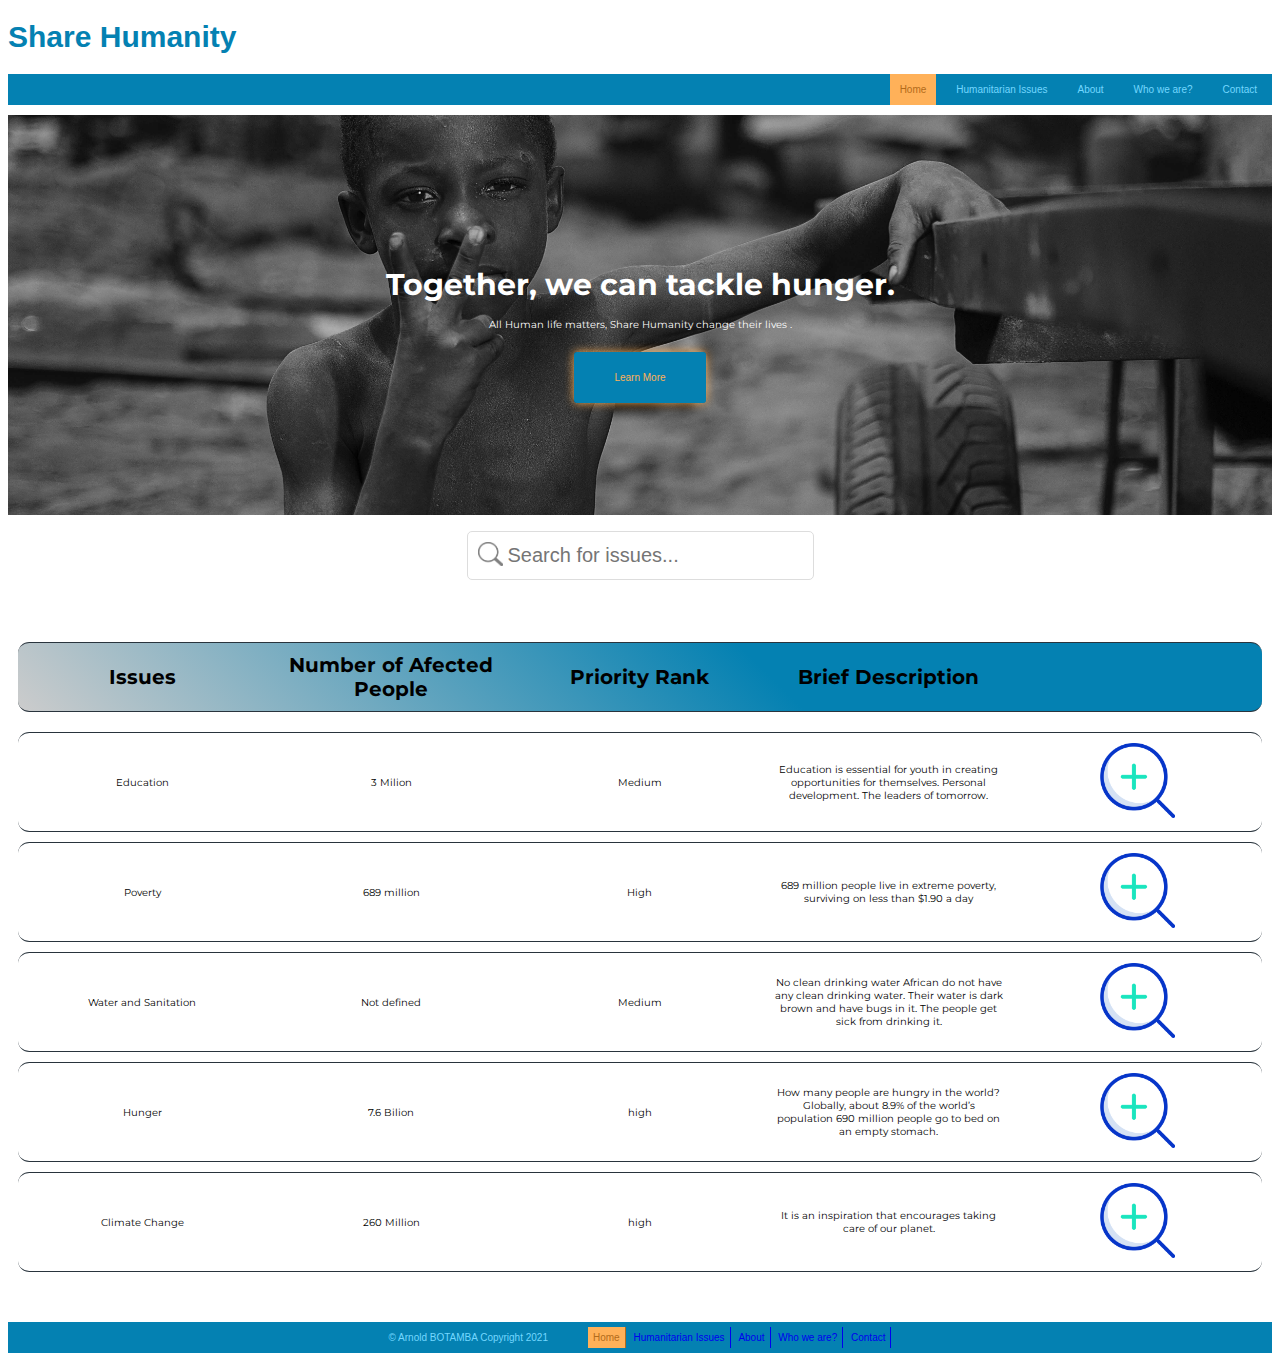
<file: index.html>
<!DOCTYPE html>
<html lang="en">
<head>
    <meta charset="UTF-8">
    <meta http-equiv="X-UA-Compatible" content="IE=edge">
    <meta name="viewport" content="width=device-width, initial-scale=1.0">
    <title>Share Humanity</title>
    <link rel="stylesheet" href="assets/css/page1.css">
    
</head>
<body>
  <a href="index.html">
    <h1 id="logo">Share Humanity</h1>
  </a>
  <nav>
    <ul>
        <a href="index.html"><li id="first" class="active">Home</li></a>
        <a href="global_issues.html"><li>Humanitarian Issues</li></a>
        <a href="#"><li>About</li></a>
        <a href="#"><li>Who we are?</li></a>
        <a href="#"><li id="last">Contact</li></a>
      </ul>
    </ul>
  </nav>
  <div class="banner">
    <h1>Together, we can tackle hunger.</h1>
    <p i>All Human life matters, Share Humanity change their lives .</p>
    <div class="bannerBtn">
      <a href="global_issues.html">Learn More</a>  
    </div>
  </div>

  <div class="flex-container">
    <div class="container">
      <input type="text" id="myInput" onkeyup="searchFilter()" placeholder="Search for issues..." title="Type in a name of a Humanitarian Issue">
    </div>
  </div>

  <div class="flex-grid" id="flex-grid"></div>

  <footer>
    <p>&copy; Arnold BOTAMBA Copyright 2021</p>
    <ul>
      <a href="index.html"><li id="first" class="active">Home</li></a>
      <a href="global_issues.html"><li>Humanitarian Issues</li></a>
      <a href="#"><li>About</li></a>
      <a href="#"><li>Who we are?</li></a>
      <a href="#"><li id="last">Contact</li></a>
    </ul>
  </footer>
  <script src="assets/js/app.js"></script>
</body>
</html>
</file>
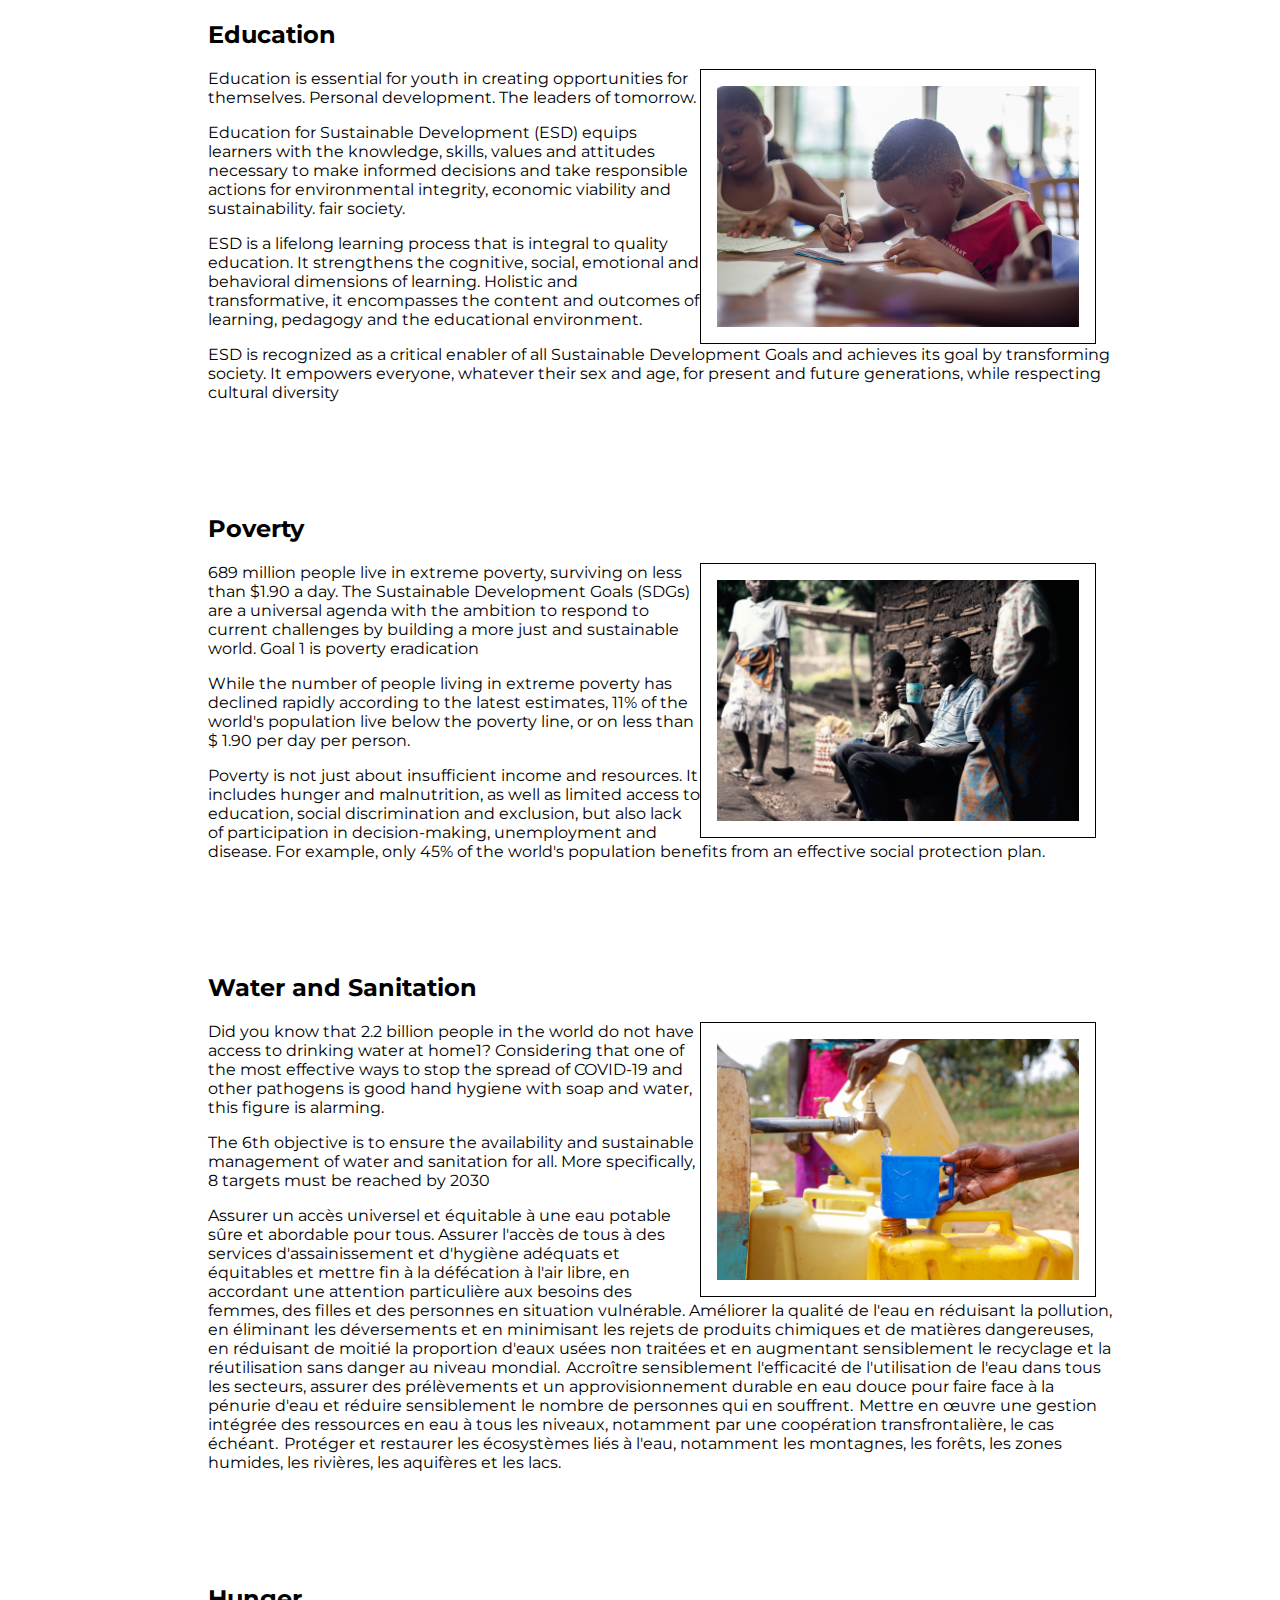
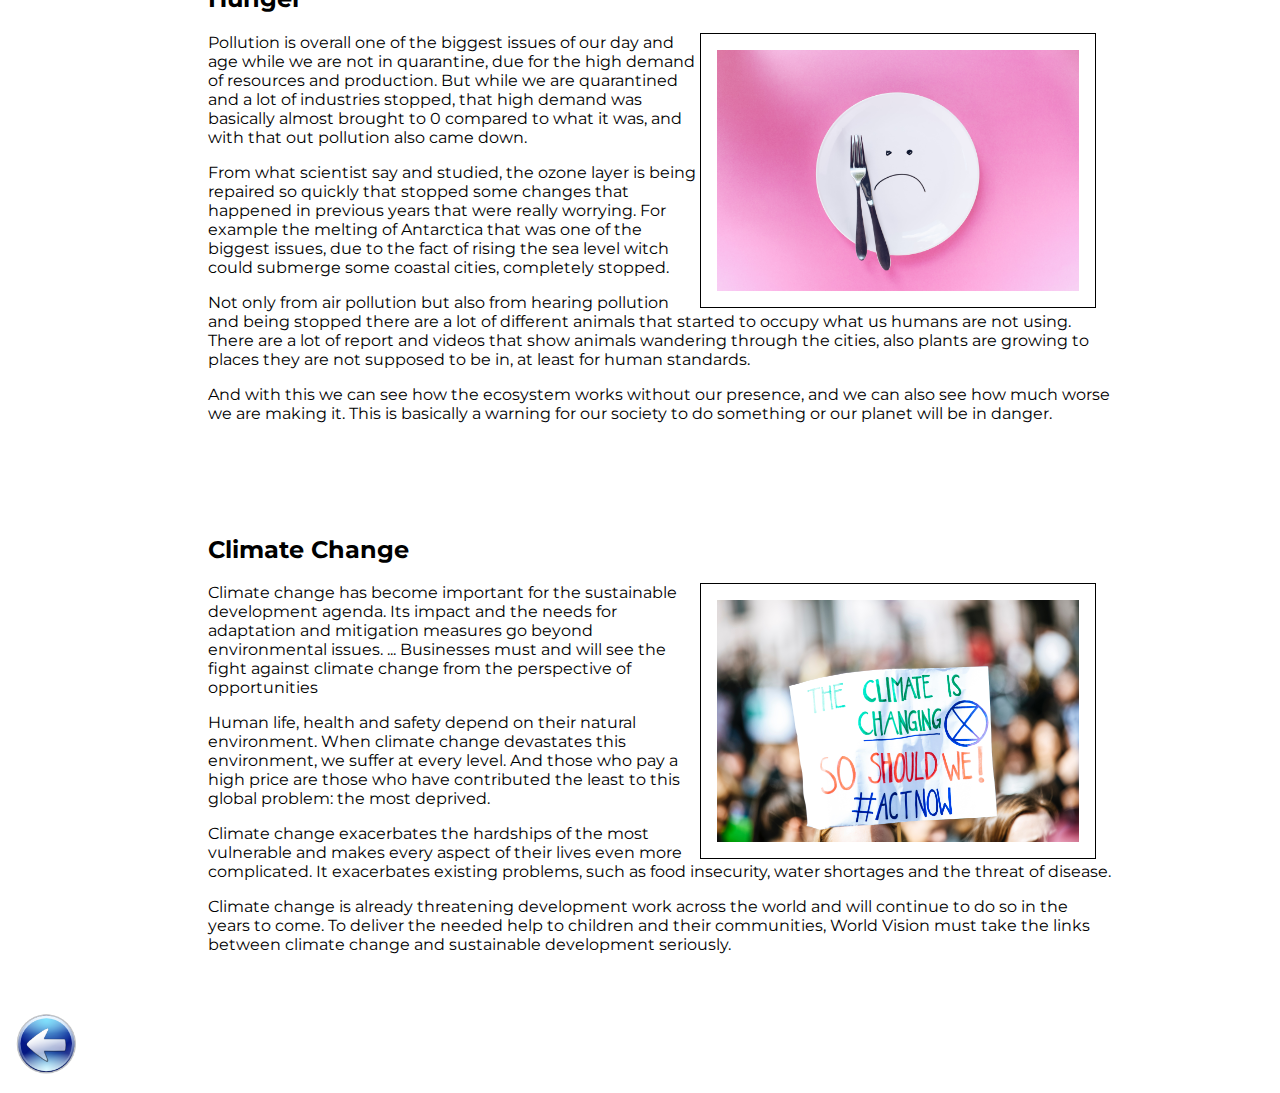
<file: global_issues.html>
<!DOCTYPE html>
<html lang="en">

<head>
  <meta charset="UTF-8">
  <meta name="viewport" content="width=device-width, initial-scale=1.0">
  <title>Global issues</title>
  <link rel="stylesheet" href="assets/css/page2.css">
</head>

<body>

  <div class="flex-container">
    <div class="container">
      <ul>
        <li>
          <h2>Education</h2>
          <img src="assets/images/4.jpg" alt="education" class="education">
          <p>Education is essential for youth in creating opportunities for themselves. Personal development. The leaders of tomorrow.</p>

          <p>Education for Sustainable Development (ESD) equips learners with the knowledge, skills, values and attitudes necessary to make informed decisions and take responsible actions for environmental integrity, economic viability and sustainability. fair society.</p>
          <p>ESD is a lifelong learning process that is integral to quality education. It strengthens the cognitive, social, emotional and behavioral dimensions of learning. Holistic and transformative, it encompasses the content and outcomes of learning, pedagogy and the educational environment.</p>
          <p>ESD is recognized as a critical enabler of all Sustainable Development Goals and achieves its goal by transforming society. It empowers everyone, whatever their sex and age, for present and future generations, while respecting cultural diversity</p>
        </li>
        <li id="Poverty-2">
          <h2>Poverty</h2>
          <img src="assets/images/pov.jpg" alt="Shortage_of_goods" class="poverty">
          <p>689 million people live in extreme poverty, surviving on less than $1.90 a day. The Sustainable Development Goals (SDGs) are a universal agenda with the ambition to respond to current challenges by building a more just and sustainable world. Goal 1 is poverty eradication</p>

          <p>While the number of people living in extreme poverty has declined rapidly according to the latest estimates, 11% of the world's population live below the poverty line, or on less than $ 1.90 per day per person.</p>

          <p>Poverty is not just about insufficient income and resources. It includes hunger and malnutrition, as well as limited access to education, social discrimination and exclusion, but also lack of participation in decision-making, unemployment and disease. For example, only 45% of the world's population benefits from an effective social protection plan.</p>
        </li>
        <li id="Water and Sanitation-2">
          <h2>Water and Sanitation</h2>
          <img src="assets/images/5.jpg" alt="water_sanitation" class="WaterandSanitation">
          <p>Did you know that 2.2 billion people in the world do not have access to drinking water at home1? Considering that one of the most effective ways to stop the spread of COVID-19 and other pathogens is good hand hygiene with soap and water, this figure is alarming.</p>

          <p>The 6th objective is to ensure the availability and sustainable management of water and sanitation for all. More specifically, 8 targets must be reached by 2030</p>

          <p>Assurer un accès universel et équitable à une eau potable sûre et abordable pour tous.
          Assurer l'accès de tous à des services d'assainissement et d'hygiène adéquats et équitables et mettre fin à la défécation à l'air libre, en accordant une attention particulière aux besoins des femmes, des filles et des personnes en situation vulnérable.
          Améliorer la qualité de l'eau en réduisant la pollution, en éliminant les déversements et en minimisant les rejets de produits chimiques et de matières dangereuses, en réduisant de moitié la proportion d'eaux usées non traitées et en augmentant sensiblement le recyclage et la réutilisation sans danger au niveau mondial.
           Accroître sensiblement l'efficacité de l'utilisation de l'eau dans tous les secteurs, assurer des prélèvements et un approvisionnement durable en eau douce pour faire face à la pénurie d'eau et réduire sensiblement le nombre de personnes qui en souffrent.
           Mettre en œuvre une gestion intégrée des ressources en eau à tous les niveaux, notamment par une coopération transfrontalière, le cas échéant.
           Protéger et restaurer les écosystèmes liés à l'eau, notamment les montagnes, les forêts, les zones humides, les rivières, les aquifères et les lacs.</p>

        </li>
        <li id="Hunger-2">
          <h2>Hunger</h2>
          <img src="assets/images/hungry.jpg" alt="hunger" class="hunger">
          <p>Pollution is overall one of the biggest issues of our day and age while we are not in quarantine, due for
            the high demand of resources and production. But while we are quarantined and a lot of industries stopped,
            that high demand was basically almost brought to 0 compared to what it was, and with that out pollution also
            came down.</p>

          <p>From what scientist say and studied, the ozone layer is being repaired so quickly that stopped some changes
            that happened in previous years that were really worrying. For example the melting of Antarctica that was
            one of the biggest issues, due to the fact of rising the sea level witch could submerge some coastal cities,
            completely stopped.</p>

          <p>Not only from air pollution but also from hearing pollution and being stopped there are a lot of different
            animals that started to occupy what us humans are not using. There are a lot of report and videos that show
            animals wandering through the cities, also plants are growing to places they are not supposed to be in, at
            least for human standards.</p>

          <p>And with this we can see how the ecosystem works without our presence, and we can also see how much worse
            we are making it. This is basically a warning for our society to do something or our planet will be in
            danger.</p>
        </li>

        <li id="Climate Change-2">
          <h2>Climate Change</h2>
          <img src="assets/images/6.jpg" alt="climate-change" class="climate_change">
          <p>Climate change has become important for the sustainable development agenda. Its impact and the needs for adaptation and mitigation measures go beyond environmental issues. ... Businesses must and will see the fight against climate change from the perspective of opportunities</p>

          <p>Human life, health and safety depend on their natural environment. When climate change devastates this environment, we suffer at every level. And those who pay a high price are those who have contributed the least to this global problem: the most deprived.</p>

          <p>Climate change exacerbates the hardships of the most vulnerable and makes every aspect of their lives even more complicated. It exacerbates existing problems, such as food insecurity, water shortages and the threat of disease.</p>

          <p>Climate change is already threatening development work across the world and will continue to do so in the years to come. To deliver the needed help to children and their communities, World Vision must take the links between climate change and sustainable development seriously.</p>
        </li>
      </ul>
    </div>
  </div>

  <footer>
    <a href="index.html">
      <img src="assets/images/go_back.png" alt="go_back" class="go_back"></a>
  </footer>

</body>

</html>
</file>
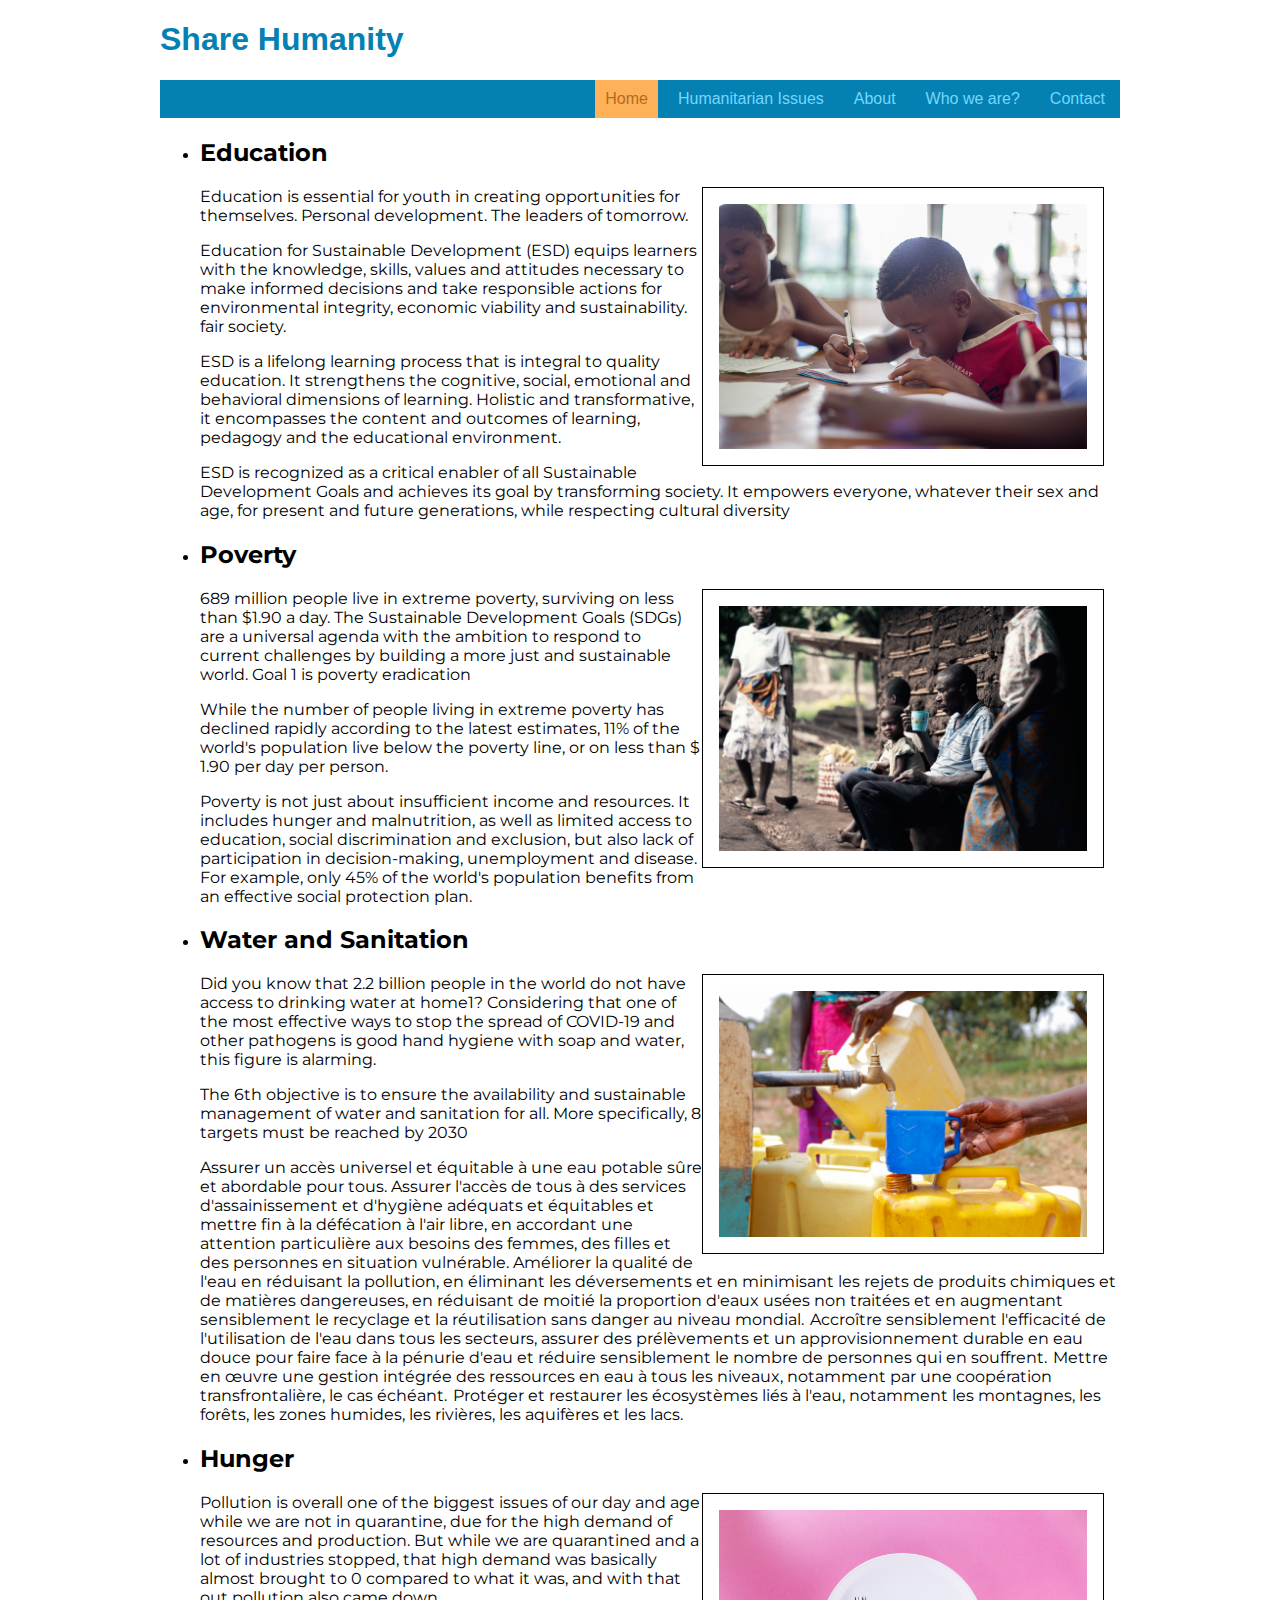
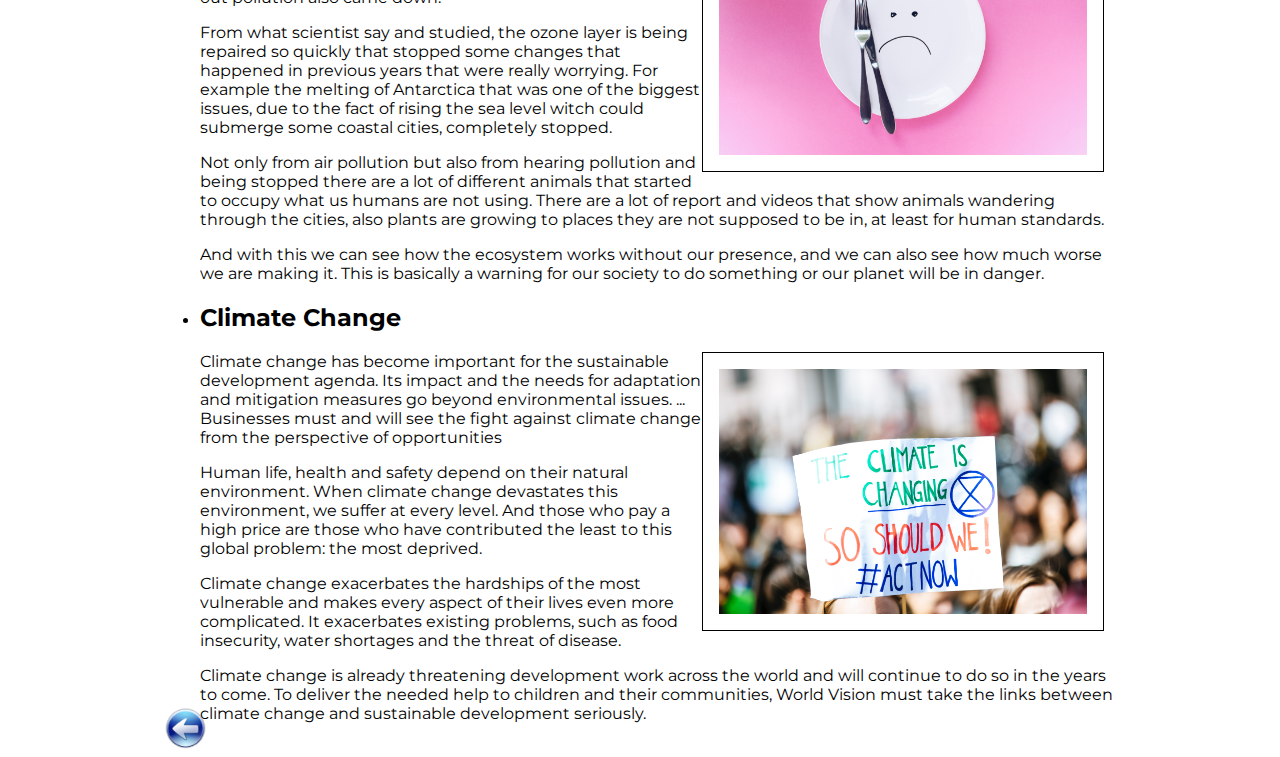
<file: page1.html>
<!DOCTYPE html>
<html lang="en">

<head>
  <meta charset="UTF-8">
  <meta name="viewport" content="width=device-width, initial-scale=1.0">
  <title>Global issues</title>
  <link rel="stylesheet" href="CSS/page2.css">
</head>

<body>
  <a href="index.html">
    <h1 id="logo">Share Humanity</h1>
  </a>
  <nav>
    <ul>
        <a href="#"><li id="first" class="active">Home</li></a>
        <a href="#"><li>Humanitarian Issues</li></a>
        <a href="#"><li>About</li></a>
        <a href="#"><li>Who we are?</li></a>
        <a href="#"><li id="last">Contact</li></a>
      </ul>
    </ul>
  </nav>

  <div class="flex-container">
    <div class="container">
      <ul>
        <li>
          <h2>Education</h2>
          <img src="images/4.jpg" alt="education" class="education">
          <p>Education is essential for youth in creating opportunities for themselves. Personal development. The leaders of tomorrow.</p>

          <p>Education for Sustainable Development (ESD) equips learners with the knowledge, skills, values and attitudes necessary to make informed decisions and take responsible actions for environmental integrity, economic viability and sustainability. fair society.</p>
          <p>ESD is a lifelong learning process that is integral to quality education. It strengthens the cognitive, social, emotional and behavioral dimensions of learning. Holistic and transformative, it encompasses the content and outcomes of learning, pedagogy and the educational environment.</p>
          <p>ESD is recognized as a critical enabler of all Sustainable Development Goals and achieves its goal by transforming society. It empowers everyone, whatever their sex and age, for present and future generations, while respecting cultural diversity</p>
        </li>
        <li id="Poverty-2">
          <h2>Poverty</h2>
          <img src="images/pov.jpg" alt="Shortage_of_goods" class="poverty">
          <p>689 million people live in extreme poverty, surviving on less than $1.90 a day. The Sustainable Development Goals (SDGs) are a universal agenda with the ambition to respond to current challenges by building a more just and sustainable world. Goal 1 is poverty eradication</p>

          <p>While the number of people living in extreme poverty has declined rapidly according to the latest estimates, 11% of the world's population live below the poverty line, or on less than $ 1.90 per day per person.</p>

          <p>Poverty is not just about insufficient income and resources. It includes hunger and malnutrition, as well as limited access to education, social discrimination and exclusion, but also lack of participation in decision-making, unemployment and disease. For example, only 45% of the world's population benefits from an effective social protection plan.</p>
        </li>
        <li id="Water and Sanitation-2">
          <h2>Water and Sanitation</h2>
          <img src="images/5.jpg" alt="water_sanitation" class="WaterandSanitation">
          <p>Did you know that 2.2 billion people in the world do not have access to drinking water at home1? Considering that one of the most effective ways to stop the spread of COVID-19 and other pathogens is good hand hygiene with soap and water, this figure is alarming.</p>

          <p>The 6th objective is to ensure the availability and sustainable management of water and sanitation for all. More specifically, 8 targets must be reached by 2030</p>

          <p>Assurer un accès universel et équitable à une eau potable sûre et abordable pour tous.
          Assurer l'accès de tous à des services d'assainissement et d'hygiène adéquats et équitables et mettre fin à la défécation à l'air libre, en accordant une attention particulière aux besoins des femmes, des filles et des personnes en situation vulnérable.
          Améliorer la qualité de l'eau en réduisant la pollution, en éliminant les déversements et en minimisant les rejets de produits chimiques et de matières dangereuses, en réduisant de moitié la proportion d'eaux usées non traitées et en augmentant sensiblement le recyclage et la réutilisation sans danger au niveau mondial.
           Accroître sensiblement l'efficacité de l'utilisation de l'eau dans tous les secteurs, assurer des prélèvements et un approvisionnement durable en eau douce pour faire face à la pénurie d'eau et réduire sensiblement le nombre de personnes qui en souffrent.
           Mettre en œuvre une gestion intégrée des ressources en eau à tous les niveaux, notamment par une coopération transfrontalière, le cas échéant.
           Protéger et restaurer les écosystèmes liés à l'eau, notamment les montagnes, les forêts, les zones humides, les rivières, les aquifères et les lacs.</p>

        </li>
        <li id="Hunger-2">
          <h2>Hunger</h2>
          <img src="images/hungry.jpg" alt="hunger" class="hunger">
          <p>Pollution is overall one of the biggest issues of our day and age while we are not in quarantine, due for
            the high demand of resources and production. But while we are quarantined and a lot of industries stopped,
            that high demand was basically almost brought to 0 compared to what it was, and with that out pollution also
            came down.</p>

          <p>From what scientist say and studied, the ozone layer is being repaired so quickly that stopped some changes
            that happened in previous years that were really worrying. For example the melting of Antarctica that was
            one of the biggest issues, due to the fact of rising the sea level witch could submerge some coastal cities,
            completely stopped.</p>

          <p>Not only from air pollution but also from hearing pollution and being stopped there are a lot of different
            animals that started to occupy what us humans are not using. There are a lot of report and videos that show
            animals wandering through the cities, also plants are growing to places they are not supposed to be in, at
            least for human standards.</p>

          <p>And with this we can see how the ecosystem works without our presence, and we can also see how much worse
            we are making it. This is basically a warning for our society to do something or our planet will be in
            danger.</p>
        </li>

        <li id="Climate Change-2">
          <h2>Climate Change</h2>
          <img src="images/6.jpg" alt="climate-change" class="climate_change">
          <p>Climate change has become important for the sustainable development agenda. Its impact and the needs for adaptation and mitigation measures go beyond environmental issues. ... Businesses must and will see the fight against climate change from the perspective of opportunities</p>

          <p>Human life, health and safety depend on their natural environment. When climate change devastates this environment, we suffer at every level. And those who pay a high price are those who have contributed the least to this global problem: the most deprived.</p>

          <p>Climate change exacerbates the hardships of the most vulnerable and makes every aspect of their lives even more complicated. It exacerbates existing problems, such as food insecurity, water shortages and the threat of disease.</p>

          <p>Climate change is already threatening development work across the world and will continue to do so in the years to come. To deliver the needed help to children and their communities, World Vision must take the links between climate change and sustainable development seriously.</p>
        </li>
      </ul>
    </div>
  </div>

  <footer>
    <a href="index.html">
      <img src="images/go_back.png" alt="go_back" class="go_back"></a>
  </footer>

</body>

</html>
</file>
<file: assets/css/page1.css>
@import url('https://fonts.googleapis.com/css?family=Montserrat:400,600');

html {
  font-size: 62.5%;
}

body {
  font-family: 'Montserrat', 'Times New Roman', Times, serif;
  background-color: white;
}


#logo, nav, .bannerBtn a, footer {
  font-family: 'Open Sans', sans-serif;
 }
 
 #logo {
   color: #0481B2;
 }
 
 nav {
   background-color: #0481B2;
 }
 
 nav ul {
   display: flex;
   flex-direction: row;
   flex-wrap: nowrap;
   justify-content: flex-end;
   align-content: stretch;
   align-items: flex-start;
 }
 
 nav ul li {
  list-style: none;
  margin: 0px 5px;
  padding: 10px; 
  color: #73D7FF;
 }
 
 nav ul li:hover {
 /*   background-color: #efefef; */
   background-color: #59D0FF;
   color: #B26B1B;
 }
 
 #first {
   margin-left: 0px;
 }
 
 .active {
 /*   background-color: #3f3f3f;
   color: #fff; */
   background-color: #FFB159;
   color: #B26B1B;
 }
 
 nav ul li a {
   text-decoration: none;
 }
 
 a{
     text-decoration: none;
 }
 
 .banner {
   background-image: url(../images/nate.jpg);
   background-size: cover;
   background-position: center center;
   height: 400px;
   margin-bottom: 16px;
   display: flex;
   justify-content: center;
   align-items: center;
   flex-direction: column;
   align-content: space-between;
 }
 
 .bannerBtn a {
   padding: 20px 40px;
   background-color: #0481B2;
   color: #FFB159;
   text-decoration: none;
   box-shadow: 0px 0px 10px;
   border-radius: 3px;
 }
 
 .bannerBtn a:hover {
   background-color: #59D0FF;
   color: #B26B1B;
 }
 
 .bannerBtn {
   margin-top: 20px;
 }
 
 .banner {
   color: #fff;
 }
 
 .banner h1 {
   margin-bottom: 5px;
 }
 
 .banner p {
   margin-bottom: 20px;
 }

ul{
  text-align: left;
}


.container {
  text-align: center;
}


header {
  display: flex;
  justify-content: space-between;
}

h1{
  font-size: 30px;
}

.hide-desktop {
  display: none;
}

#myInput {
  display: inline-flex;
  background-image: url('../images/searchicon.png');
  background-position: 10px 10px;
  background-repeat: no-repeat;
  background-size: 25px;
  font-size: 20px;
  padding: 12px 40px 12px;
  border: 1px solid #ddd;
  border-radius: 5px;
  margin-bottom: 12px; 
}
 
.flex-grid {
  margin: 5em 1em 5em 1em;
}

.flex-grid div{
  flex-direction: row;
}

.grid-titles, .grid-items{
display: flex;
text-align: center;
align-items: center;
justify-content: center;
border-bottom: 1px solid #29343d;
border-top:  1px solid #29343d;
border-radius: 3mm;
margin-bottom: 1em;
}
.grid-titles div, .grid-items div {
  padding: 10px;
  flex-basis: 20%;
  text-align: center;
  align-items: center;
  justify-content: center;
}

.grid-titles {
  background-image: linear-gradient(45deg, #cccccc 0%, #0481B2 60%);
  font-size: 20px;
  font-weight: bold;
}

.view_details {
width: 75px;
}

.hide-mobile {
  display: none;
}

footer {
  background-color: #0481B2;
  color: #73D7FF;
  overflow: auto;
  margin-top: 16px;
  display: flex;
  justify-content: center;
}

footer p {
  text-align: center;
}

footer ul {
  text-decoration: none;
  list-style: none;
}

footer ul li {
  display: inline;
  border-right: 1px solid;
  padding: 5px;
  font-size: 10px;
}

/* MEDIA QUERIES */

/* 
  ##Device = Desktops
  ##Screen = 1281px to higher resolution desktops
*/

@media (min-width: 1281px) {
  
  /* CSS */
  
}

/* 
  ##Device = Laptops, Desktops
  ##Screen = B/w 1025px to 1280px
*/

@media (min-width: 1025px) and (max-width: 1280px) {
  
  /* CSS */
  
}

/* 
  ##Device = Tablets, Ipads (portrait)
  ##Screen = B/w 768px to 1024px
*/

@media (min-width: 768px) and (max-width: 1024px) {
  
  /* CSS */
  
}

/* 
  ##Device = Tablets, Ipads (landscape)
  ##Screen = B/w 768px to 1024px
*/

@media (min-width: 768px) and (max-width: 1024px) and (orientation: landscape) {
  
  /* CSS */
  
}

/* 
  ##Device = Low Resolution Tablets, Mobiles (Landscape)
  ##Screen = B/w 481px to 767px
*/

@media (min-width: 481px) and (max-width: 767px) {
  
  /* CSS */
  
}

/* 
  ##Device = Most of the Smartphones Mobiles (Portrait)
  ##Screen = B/w 320px to 479px
*/

@media (min-width: 320px) and (max-width: 480px) {
  
  /* CSS */
  
}
</file>
<file: assets/css/page2.css>
@import url('https://fonts.googleapis.com/css?family=Montserrat:400,600');

body {
  font-family: 'Montserrat', 'Times New Roman', Times, serif;
}

ul{
  list-style-type: none;
}
li {
  margin: 0 10em 7em;
}

header {
  display: flex;
  justify-content: space-between;
}

.education {
  float: right;
  width: 40%;
  margin: 0 1em 0 0;
  padding: 1em;
  border: 1px solid black;
}

.poverty {
  float: right;
  width: 40%;
  margin: 0 1em 0 0;
  padding: 1em;
  border: 1px solid black;
}

.WaterandSanitation {
  float: right;
  width: 40%;
  margin: 0 1em 0 0;
  padding: 1em;
  border: 1px solid black;
}

.hunger {
  float: right;
  width: 40%;
  margin: 0 1em 0 0;
  padding: 1em;
  border: 1px solid black;
}

.climate_change {
  float: right;
  width: 40%;
  margin: 0 1em 0 0;
  padding: 1em;
  border: 1px solid black;
}


.go_back {
  width: 75px;
  margin-top: -5em;
}

@media only screen and (max-width: 925px) {

  li {
    margin: 0 1em 5em 0;
  }

  .flex-container {
    margin-left: -2em;
  }

  h2 {
    text-align: center;
  }

  .education {
    float: none;
    width: 80%;
    margin-left: 10%;
    padding: 0.2em;
    border: 1px solid black;
  }
  
  .poverty {
    float: none;
    width: 80%;
    margin-left: 10%;
    padding: 0.2em;
    border: 1px solid black;
  }
  
  .WaterandSanitation {
    float: none;
    width: 80%;
    margin-left: 10%;
    padding: 0.2em;
    border: 1px solid black;
  }
  
  .hunger {
    float: none;
    width: 80%;
    margin-left: 10%;
    padding: 0.2em;
    border: 1px solid black;
  }

  .climate_change {
    float: none;
    width: 80%;
    margin-left: 10%;
    padding: 0.2em;
    border: 1px solid black;
  }

  .go_back {
    width: 80px;
  }
}

@media only screen and (max-width: 450px) {


  .education {
    float: none;
    width: 100%;
    margin-left: 0;
    padding: 0.2em;
    border: 1px solid black;
  }
  
  .poverty {
    float: none;
    width: 100%;
    margin-left: 0;
    padding: 0.2em;
    border: 1px solid black;
  }
  
  .WaterandSanitation {
    float: none;
    width: 100%;
    margin-left: 0;
    padding: 0.2em;
    border: 1px solid black;
  }
  
  .hunger {
    float: none;
    width: 100%;
    margin-left: 0;
    padding: 0.2em;
    border: 1px solid black;
  }

  .climate_change {
    float: none;
    width: 100%;
    margin-left: 0;
    padding: 0.2em;
    border: 1px solid black;
  }
}
</file>
<file: CSS/page2.css>
@import url('https://fonts.googleapis.com/css?family=Montserrat:400,600');

body {
  font-family: 'Montserrat', 'Times New Roman', Times, serif;
}

body {
  width: 960px;
  margin: 0px auto;
}

#logo, nav, .bannerBtn a, footer {
 font-family: 'Open Sans', sans-serif;
}

#logo {
  color: #0481B2;
}

nav {
  background-color: #0481B2;
}

nav ul {
  display: flex;
  flex-direction: row;
  flex-wrap: nowrap;
  justify-content: flex-end;
  align-content: stretch;
  align-items: flex-start;
}

nav ul li {
 list-style: none;
 margin: 0px 5px;
 padding: 10px; 
 color: #73D7FF;
}

nav ul li:hover {
/*   background-color: #efefef; */
  background-color: #59D0FF;
  color: #B26B1B;
}

#first {
  margin-left: 0px;
}

.active {
/*   background-color: #3f3f3f;
  color: #fff; */
  background-color: #FFB159;
  color: #B26B1B;
}

nav ul li a {
  text-decoration: none;
}

a{
    text-decoration: none;
}

.education {
  float: right;
  width: 40%;
  margin: 0 1em 0 0;
  padding: 1em;
  border: 1px solid black;
}

.poverty {
  float: right;
  width: 40%;
  margin: 0 1em 0 0;
  padding: 1em;
  border: 1px solid black;
}

.WaterandSanitation {
  float: right;
  width: 40%;
  margin: 0 1em 0 0;
  padding: 1em;
  border: 1px solid black;
}

.hunger {
  float: right;
  width: 40%;
  margin: 0 1em 0 0;
  padding: 1em;
  border: 1px solid black;
}

.climate_change {
  float: right;
  width: 40%;
  margin: 0 1em 0 0;
  padding: 1em;
  border: 1px solid black;
}

.go_back {
  width: 50px;
  margin-top: -5em;
}

@media only screen and (max-width: 925px) {
  .logo{
    width: 80px;
  }

  li {
    margin: 0 1em 5em 0;
  }

  .flex-container {
    margin-left: -2em;
  }

  h2 {
    text-align: center;
  }

  .education {
    float: none;
    width: 80%;
    margin-left: 10%;
    padding: 0.2em;
    border: 1px solid black;
  }
  
  .poverty {
    float: none;
    width: 80%;
    margin-left: 10%;
    padding: 0.2em;
    border: 1px solid black;
  }
  
  .WaterandSanitation {
    float: none;
    width: 80%;
    margin-left: 10%;
    padding: 0.2em;
    border: 1px solid black;
  }
  
  .hunger {
    float: none;
    width: 80%;
    margin-left: 10%;
    padding: 0.2em;
    border: 1px solid black;
  }

  .climate_change {
    float: none;
    width: 80%;
    margin-left: 10%;
    padding: 0.2em;
    border: 1px solid black;
  }


  .go_back {
    width: 80px;
  }
}

@media only screen and (max-width: 450px) {


  .education {
    float: none;
    width: 100%;
    margin-left: 0;
    padding: 0.2em;
    border: 1px solid black;
  }
  
  .poverty {
    float: none;
    width: 100%;
    margin-left: 0;
    padding: 0.2em;
    border: 1px solid black;
  }
  
  .WaterandSanitation {
    float: none;
    width: 100%;
    margin-left: 0;
    padding: 0.2em;
    border: 1px solid black;
  }
  
  .hunger{
    float: none;
    width: 100%;
    margin-left: 0;
    padding: 0.2em;
    border: 1px solid black;
  }

  .climate_change {
    float: none;
    width: 80%;
    margin-left: 10%;
    padding: 0.2em;
    border: 1px solid black;
  }
}
</file>
